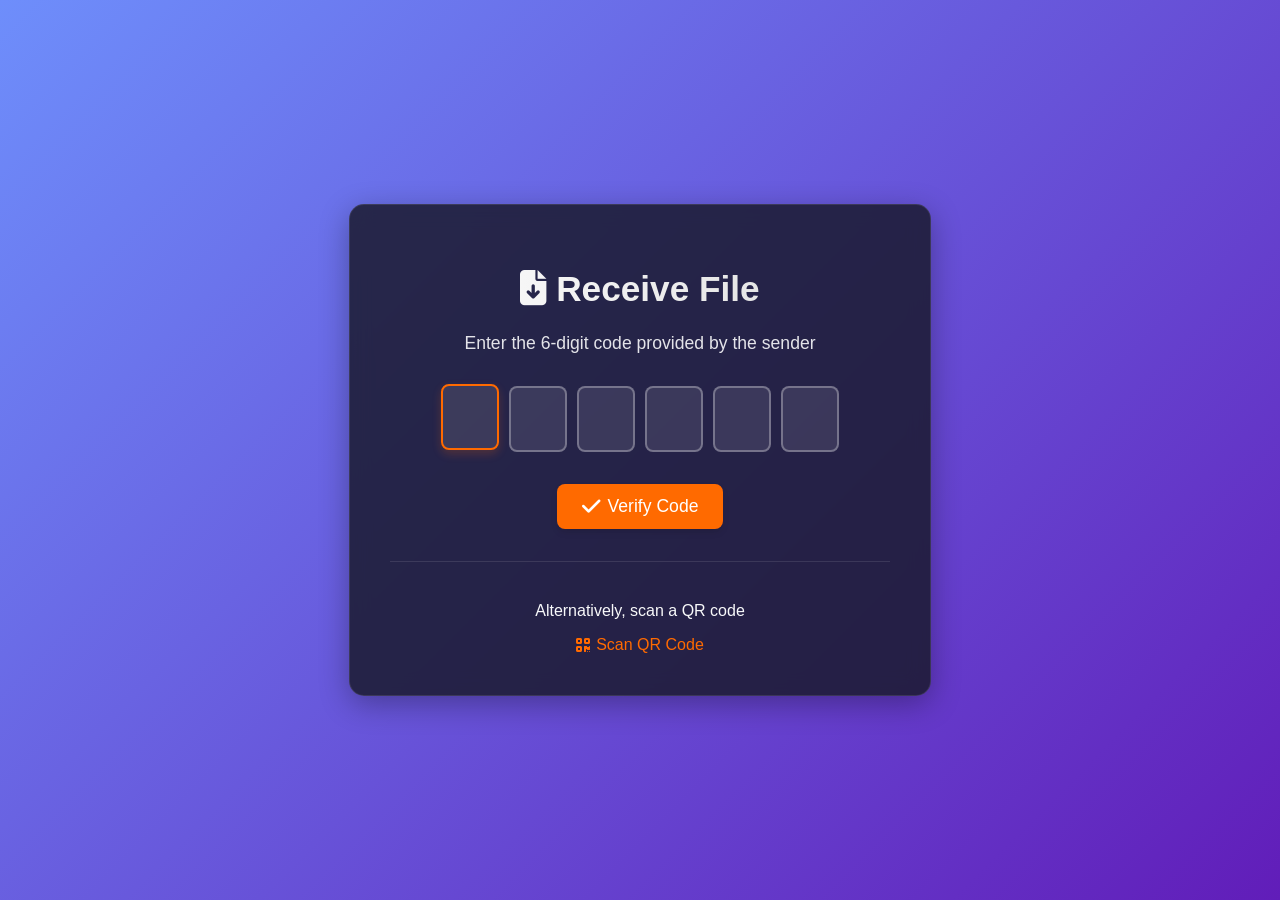
<file: enter_code.html>
<!DOCTYPE html>
<html lang="en">
<head>
    <meta charset="UTF-8">
    <meta name="viewport" content="width=device-width, initial-scale=1.0">
    <title>Receive File | SecureShare</title>
    <link rel="stylesheet" href="https://cdnjs.cloudflare.com/ajax/libs/font-awesome/6.4.0/css/all.min.css">
    <style>
        :root {
            --primary-color: #6e8efb;
            --secondary-color: #611db9;
            --accent-color: #ff6a00;
            --dark-color: #1a1a2e;
            --light-color: #f8f9fa;
        }
        
        body {
            background: linear-gradient(135deg, var(--primary-color), var(--secondary-color));
            font-family: 'Segoe UI', Tahoma, Geneva, Verdana, sans-serif;
            color: var(--light-color);
            display: flex;
            justify-content: center;
            align-items: center;
            min-height: 100vh;
            margin: 0;
        }
        
        .container {
            text-align: center;
            background: rgba(26, 26, 46, 0.85);
            padding: 2.5rem;
            border-radius: 15px;
            box-shadow: 0 8px 30px rgba(0, 0, 0, 0.3);
            width: 90%;
            max-width: 500px;
            backdrop-filter: blur(10px);
            border: 1px solid rgba(255, 255, 255, 0.1);
        }
        
        h1 {
            font-size: 2.2em;
            margin-bottom: 1.5rem;
            background: linear-gradient(to right, #fff, #ddd);
            -webkit-background-clip: text;
            background-clip: text;
            color: transparent;
        }
        
        .description {
            font-size: 1.1em;
            margin-bottom: 2rem;
            opacity: 0.9;
        }
        
        .code-input {
            display: flex;
            justify-content: center;
            gap: 10px;
            margin-bottom: 2rem;
        }
        
        .code-input input {
            width: 50px;
            height: 60px;
            text-align: center;
            font-size: 1.5em;
            border: 2px solid rgba(255, 255, 255, 0.3);
            border-radius: 8px;
            background: rgba(255, 255, 255, 0.1);
            color: white;
            transition: all 0.3s ease;
        }
        
        .code-input input:focus {
            border-color: var(--accent-color);
            outline: none;
            transform: translateY(-2px);
            box-shadow: 0 4px 10px rgba(255, 106, 0, 0.2);
        }
        
        .btn {
            background: var(--accent-color);
            color: #fff;
            padding: 12px 25px;
            text-decoration: none;
            border-radius: 8px;
            font-size: 1.1em;
            transition: all 0.3s ease;
            border: none;
            cursor: pointer;
            font-weight: 500;
            box-shadow: 0 4px 6px rgba(0, 0, 0, 0.1);
            display: inline-flex;
            align-items: center;
            gap: 8px;
        }
        
        .btn:hover {
            background: #ff4500;
            transform: translateY(-2px);
            box-shadow: 0 6px 12px rgba(0, 0, 0, 0.15);
        }
        
        .btn i {
            font-size: 1.2em;
        }
        
        .qr-option {
            margin-top: 2rem;
            padding-top: 1.5rem;
            border-top: 1px solid rgba(255, 255, 255, 0.1);
        }
        
        .qr-option a {
            color: var(--accent-color);
            text-decoration: none;
            display: inline-flex;
            align-items: center;
            gap: 6px;
        }
        
        .qr-option a:hover {
            text-decoration: underline;
        }
        
        @media (max-width: 600px) {
            .container {
                padding: 1.5rem;
            }
            
            h1 {
                font-size: 1.8em;
            }
            
            .code-input input {
                width: 40px;
                height: 50px;
                font-size: 1.2em;
            }
        }
    </style>
</head>
<body>
    <div class="container">
        <h1><i class="fas fa-file-download"></i> Receive File</h1>
        <p class="description">Enter the 6-digit code provided by the sender</p>
        
        <form action="{{ url_for('enter_code') }}" method="post">
            <div class="code-input">
                <input type="text" name="code1" maxlength="1" pattern="\d" required>
                <input type="text" name="code2" maxlength="1" pattern="\d" required>
                <input type="text" name="code3" maxlength="1" pattern="\d" required>
                <input type="text" name="code4" maxlength="1" pattern="\d" required>
                <input type="text" name="code5" maxlength="1" pattern="\d" required>
                <input type="text" name="code6" maxlength="1" pattern="\d" required>
                <input type="hidden" name="code" id="fullCode">
            </div>
            
            <button type="submit" class="btn">
                <i class="fas fa-check"></i> Verify Code
            </button>
        </form>
        
        <div class="qr-option">
            <p>Alternatively, scan a QR code</p>
            <a href="#">
                <i class="fas fa-qrcode"></i> Scan QR Code
            </a>
        </div>
    </div>

    <script>
        document.addEventListener('DOMContentLoaded', function() {
            const inputs = document.querySelectorAll('.code-input input');
            const fullCodeInput = document.getElementById('fullCode');
            
            // Focus first input on load
            inputs[0].focus();
            
            // Handle input navigation
            inputs.forEach((input, index) => {
                input.addEventListener('input', function(e) {
                    if (this.value.length === 1) {
                        if (index < inputs.length - 1) {
                            inputs[index + 1].focus();
                        }
                    }
                });
                
                input.addEventListener('keydown', function(e) {
                    if (e.key === 'Backspace' && this.value.length === 0) {
                        if (index > 0) {
                            inputs[index - 1].focus();
                        }
                    }
                });
            });
            
            // Combine all inputs into full code before submission
            document.querySelector('form').addEventListener('submit', function(e) {
                let fullCode = '';
                inputs.forEach(input => {
                    fullCode += input.value;
                });
                fullCodeInput.value = fullCode;
            });
        });
    </script>
</body>
</html>
</file>
